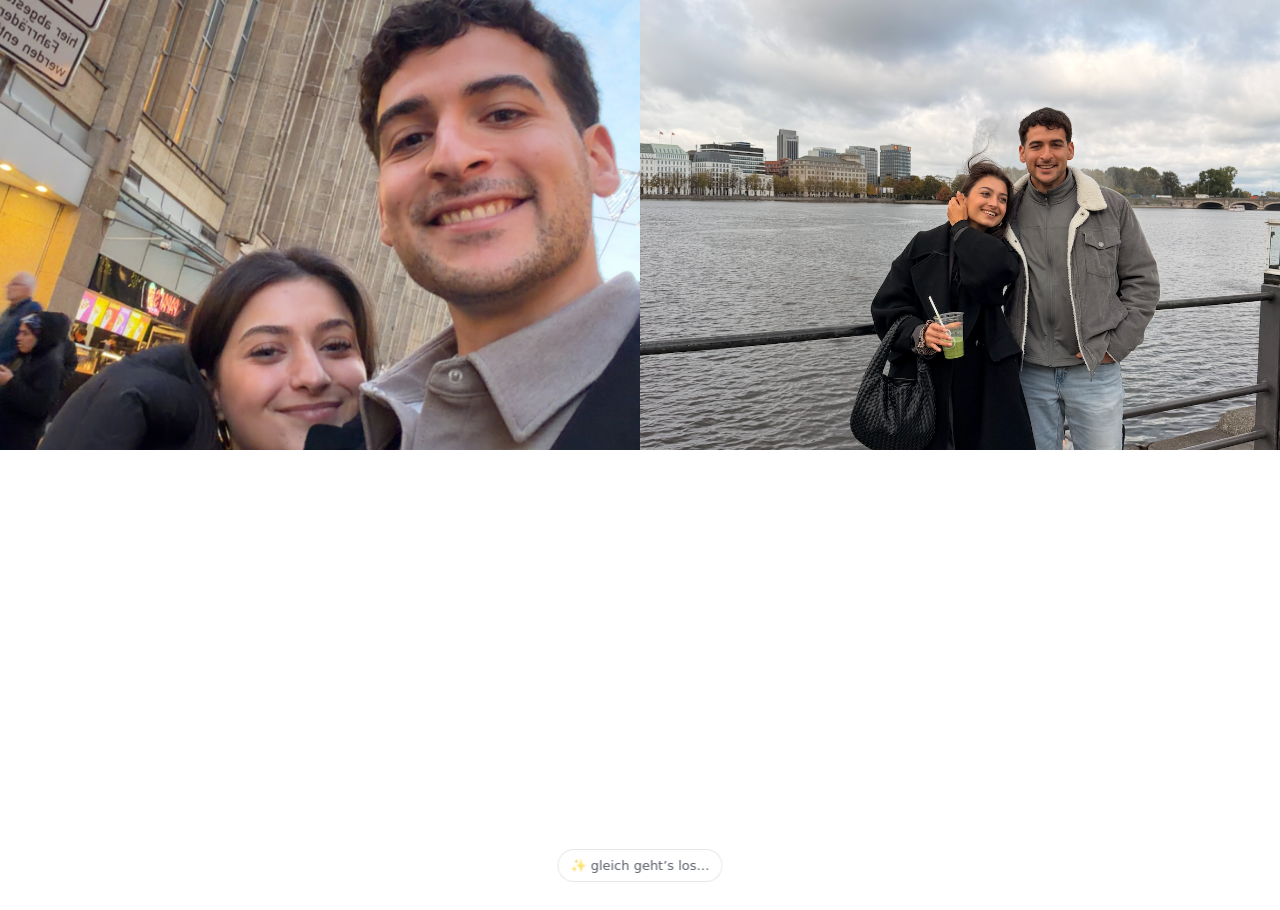
<file: index.html>
<!doctype html>
<html lang="de">
<head>
    <link rel="icon" type="image/jpeg" href="img/bee.jpg">
  <meta charset="utf-8" />
  <meta name="viewport" content="width=device-width, initial-scale=1, viewport-fit=cover" />
  <title>Valentinsdate? 💘</title>

  <!-- Preload important visuals -->
  <link rel="preload" as="image" href="img/jiggle_bear.gif">
  <link rel="preload" as="image" href="img/pink_heart.png">

  <link rel="stylesheet" href="css/style.css" />
</head>

<body class="intro">

  <!-- Animated hearts background (behind content & curtain) -->
  <div class="hearts" aria-hidden="true" id="heartsBg"></div>

  <!-- Curtain -->
  <div id="curtain" aria-hidden="true">
    <div class="curtainGrid" id="curtainGrid">
      <div class="quad q1"><div class="img"></div></div>
      <div class="quad q2"><div class="img"></div></div>
      <div class="quad q3"><div class="img"></div></div>
      <div class="quad q4"><div class="img"></div></div>
    </div>
    <div class="hint">✨ gleich geht’s los…</div>
  </div>

  <!-- FULLSCREEN "VIELLEICHT" OVERLAY -->
  <div id="maybeOverlay" aria-hidden="true">
    <div class="overlayContent">
      <img src="img/versuch_nochmal.png" alt="Bist du dir sicher?" />
      <div class="overlayCaption">Bist du dir sicher?</div>
    </div>
  </div>

  <!-- MAIN CONTENT -->
  <main class="wrap" id="content">
    <section class="content">

      <div class="heroMedia">
        <img src="img/jiggle_bear.gif" alt="Jiggle Bear" class="heroGif" loading="eager" />
      </div>

      <h1>Möchtest du mein Valentines Date sein? 💘</h1>
      <p>Bitte wähle eine Option:</p>

      <div class="btnRow" id="btnRow">
        <a class="btn yes" href="ja.html">Ja</a>
        <button class="btn maybe" id="btnMaybe" type="button">Vielleicht</button>
      </div>

      <div class="noZone" id="noZone">
        <button class="btn no" id="btnNo" type="button">Nein</button>
      </div>

      <div class="tinyNote">PS: „Nein“ ist ein bisschen schüchtern...</div>

    </section>
  </main>

  <script src="js/main.js"></script>
</body>
</html>
</file>
<file: css/style.css>
:root{
  --bg: #ffffff;
  --text: #111827;
  --muted: #6b7280;

  --red: #ef4444;
  --red2:#ff4d6d;

  --safeTop: env(safe-area-inset-top, 0px);
  --safeBot: env(safe-area-inset-bottom, 0px);

  --max: 640px;
}

*{ box-sizing:border-box; -webkit-tap-highlight-color: transparent; }
html,body{ height:100%; }

body{
  margin:0;
  font-family: ui-sans-serif, -apple-system, system-ui, "Segoe UI", Roboto, Helvetica, Arial;
  color: var(--text);
  background: var(--bg);
  overflow-x:hidden;
}

/* =========================
   INTRO: hide content until curtain ends
   ========================= */
body.intro #content{
  opacity: 0;
  transform: translateY(10px);
  pointer-events: none;
}

body.ready #content{
  opacity: 1;
  transform: translateY(0);
  pointer-events: auto;
  transition: opacity .15s ease-out, transform .15s ease-out;
}


/* =========================
   LAYOUT
   ========================= */
.wrap{
  min-height: 100svh;
  padding: calc(22px + var(--safeTop)) 16px calc(22px + var(--safeBot));
  display:flex;
  align-items:center;
  justify-content:center;
  position: relative;
  z-index: 2; /* above hearts */
}

.content{
  width: min(var(--max), 100%);
  text-align:center;
}

h1{
  margin: 14px 0 10px;
  font-size: clamp(24px, 6.2vw, 36px);
  line-height: 1.1;
  letter-spacing: -0.02em;
}

p{
  margin: 0 0 16px;
  color: var(--muted);
  font-size: 14px;
}

.tinyNote{
  margin-top: 12px;
  font-size: 12px;
  color: #9ca3af;
}

/* =========================
   HERO GIF
   ========================= */
.heroMedia{
  display:flex;
  justify-content:center;
  align-items:center;
}

.heroGif{
  width: min(240px, 78vw);
  height: auto;
  border-radius: 18px;
  border: 1px solid rgba(17,24,39,.10);
  box-shadow: 0 18px 45px rgba(17,24,39,.12);
  background: rgba(255,255,255,.8);
}

/* =========================
   BUTTONS
   ========================= */
.btnRow{
  display:flex;
  gap:12px;
  justify-content:center;
  flex-wrap: wrap;
  padding-top: 8px;
}

.btn{
  appearance:none;
  border:none;
  border-radius: 14px;
  padding: 14px 16px;
  font-size: 16px;
  font-weight: 800;
  min-width: 120px;

  color: #111827;
  background: #ffffff;
  border: 1px solid rgba(17,24,39,.14);
  box-shadow: 0 12px 26px rgba(17,24,39,.10);

  text-decoration:none;
  display:inline-flex;
  align-items:center;
  justify-content:center;

  transition: transform .12s ease, box-shadow .2s ease, border-color .2s ease;
  touch-action: manipulation;
}

.btn:active{ transform: scale(.98); }

.btn.yes{
  color: white;
  border-color: rgba(239,68,68,.25);
  background: linear-gradient(135deg, var(--red), var(--red2));
  box-shadow: 0 16px 34px rgba(239,68,68,.22);
}

.btn.maybe{
  background: #fff7f7;
  border-color: rgba(239,68,68,.20);
}

/* No button shake (used by JS) */
@keyframes disagree {
  0%,100%{ transform: rotate(0deg); }
  15%{ transform: rotate(-4deg); }
  35%{ transform: rotate(4deg); }
  55%{ transform: rotate(-3deg); }
  75%{ transform: rotate(3deg); }
}
.btn.no.shake{ animation: disagree .35s ease; }

/* NO ZONE: button moves only here */
.noZone{
  position: relative;
  width: min(520px, 100%);
  height: 110px;          /* space for movement */
  margin: 16px auto 0;
}

.noZone .btn.no{
  position: absolute;
  left: 50%;
  top: 72px;              /* default resting position */
  transform: translateX(-50%);
}

/* =========================
   FULLSCREEN MAYBE OVERLAY
   ========================= */
#maybeOverlay{
  position: fixed;
  inset: 0;
  z-index: 100;
  background: rgba(255,255,255,.92);
  backdrop-filter: blur(8px);
  -webkit-backdrop-filter: blur(8px);

  display:flex;
  align-items:center;
  justify-content:center;

  opacity: 0;
  pointer-events: none;
  transition: opacity .55s ease;
}

#maybeOverlay.active{
  opacity: 1;
  pointer-events: auto;
}

.overlayContent{
  text-align:center;
  max-width: 90vw;
  animation: softScale .55s ease;
}

.overlayContent img{
  width: min(420px, 86vw);
  border-radius: 18px;
  border: 1px solid rgba(17,24,39,.10);
  box-shadow: 0 24px 60px rgba(17,24,39,.14);
  background: white;
}

.overlayCaption{
  margin-top: 16px;
  font-size: clamp(18px, 5vw, 24px);
  font-weight: 900;
  letter-spacing: -0.02em;
  color: #111827;
}

@keyframes softScale{
  from{ transform: scale(.93); opacity: 0; }
  to{ transform: scale(1); opacity: 1; }
}

/* =========================
   IMAGE HEART BACKGROUND
   ========================= */
.hearts{
  position: fixed;
  inset: 0;
  z-index: 1;
  pointer-events: none;
  overflow: hidden;
}

.heartImg{
  position: absolute;
  width: 26px;
  height: auto;
  opacity: 0.28; /* slightly subtle */
  animation: floatHeart linear infinite;
  will-change: transform;
}

@keyframes floatHeart{
  0%   { transform: translateY(0px) rotate(0deg); }
  50%  { transform: translateY(-25px) rotate(8deg); }
  100% { transform: translateY(0px) rotate(0deg); }
}

/* Reduce motion accessibility */
@media (prefers-reduced-motion: reduce){
  .heartImg{ animation: none !important; }
  #curtain{ display:none; }
}

/* =========================
   CURTAIN: 4 QUADRANTS GRID
   ========================= */
#curtain{
  position: fixed;
  inset: 0;
  z-index: 80;
  background: #fff; /* intro should be white */
  overflow: hidden;
  will-change: opacity, transform;
}

/* Grid with 4 images */
.curtainGrid{
  position:absolute;
  inset:0;
  display:grid;
  grid-template-columns: 1fr 1fr;
  grid-template-rows: 1fr 1fr;
}

/* Each quadrant */
.quad{
  position: relative;
  overflow:hidden;
  background: #fff;
}

/* inner image layer */
.quad .img{
  position:absolute;
  inset:0;
  background-size: cover;
  background-position: center;
  transform: scale(1.04);
  opacity: 0;
  transition: opacity .35s ease, transform .6s ease;
}

.quad.show .img{
  opacity: 1;
  transform: scale(1.02);
}

/* Slide-out: left column goes left, right column goes right */
#curtain.opening .q1,
#curtain.opening .q3{
  transform: translateX(-110%);
}
#curtain.opening .q2,
#curtain.opening .q4{
  transform: translateX(110%);
}

.q1,.q2,.q3,.q4{
  transition: transform .9s cubic-bezier(.2,.8,.2,1);
  will-change: transform;
}

#curtain.opening .hint{
  opacity: 0;
  transition: opacity .25s ease;
}

#curtain.done{
  pointer-events:none;
  opacity:0;
  transition: opacity .35s ease;
}

#curtain .hint{
  position: absolute;
  bottom: calc(18px + var(--safeBot));
  left: 50%;
  transform: translateX(-50%);
  font-size: 13px;
  color: rgba(17,24,39,.7);
  background: rgba(255,255,255,.72);
  border: 1px solid rgba(17,24,39,.10);
  padding: 8px 12px;
  border-radius: 999px;
  backdrop-filter: blur(10px);
  -webkit-backdrop-filter: blur(10px);
}

/* Mobile tuning */
@media (max-width: 420px){
  .btn{ min-width: 110px; padding: 13px 14px; }
  .heroGif{ width: min(230px, 86vw); }
}
#curtain{
  background: #fff;              /* intro white */
  transition: background .08s linear, opacity .18s ease;  /* faster */
}

#curtain.opening{
  background: transparent;       /* <-- white overlay gone immediately */
}

#curtain.done{
  opacity: 0;
  pointer-events: none;
}
</file>
